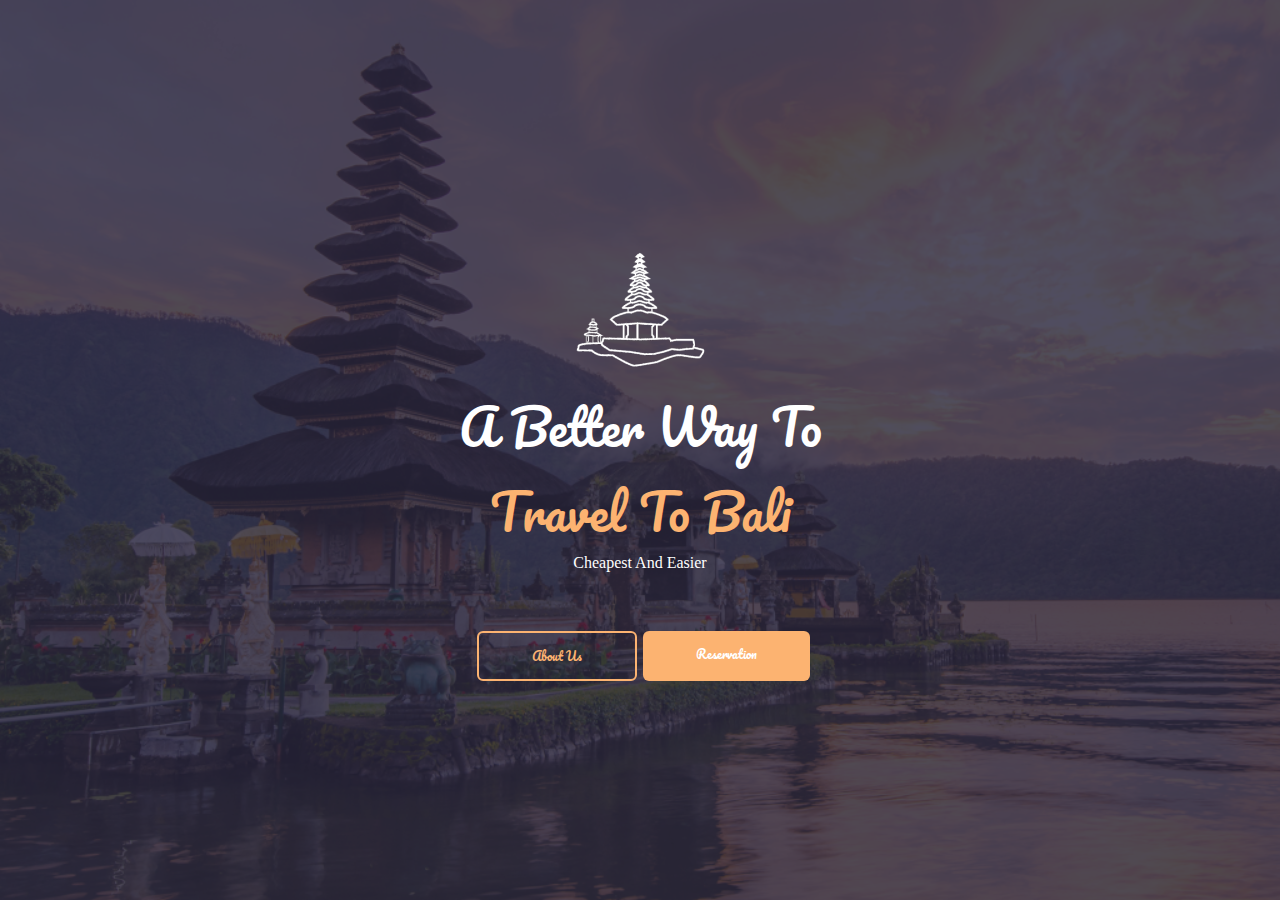
<file: index.html>
<!DOCTYPE html>
<html lang="en">

<head>
  <meta charset="UTF-8">
  <meta http-equiv="X-UA-Compatible" content="IE=edge">
  <meta name="viewport" content="width=device-width, initial-scale=1.0">
  <link rel="stylesheet" href="style.css">
  <link rel="preconnect" href="https://fonts.googleapis.com">
  <link rel="preconnect" href="https://fonts.gstatic.com" crossorigin>
  <link href="https://fonts.googleapis.com/css2?family=Pacifico&display=swap" rel="stylesheet">
  <title>BaliTravel</title>
</head>

<body>
  <div class="bg1">
    <div class="bg-violet"></div>
    <div class="container">
      <div class="front icon"><img src="/pict/IconBali.png" alt=""></div>
      <div class="front better">a Better way to</div>
      <div class="front travel">Travel to Bali</div>
      <div class="front cheap">Cheapest and Easier</div>

      <div class="front button-wrap">
        <div class="about"><a href="readmore.html">About Us</a></div>
        <br>
        <div class="reser"><a href="reservation.html">Reservation</a></div>
      </div>
    </div>
  </div>
</body>

</html>
</file>
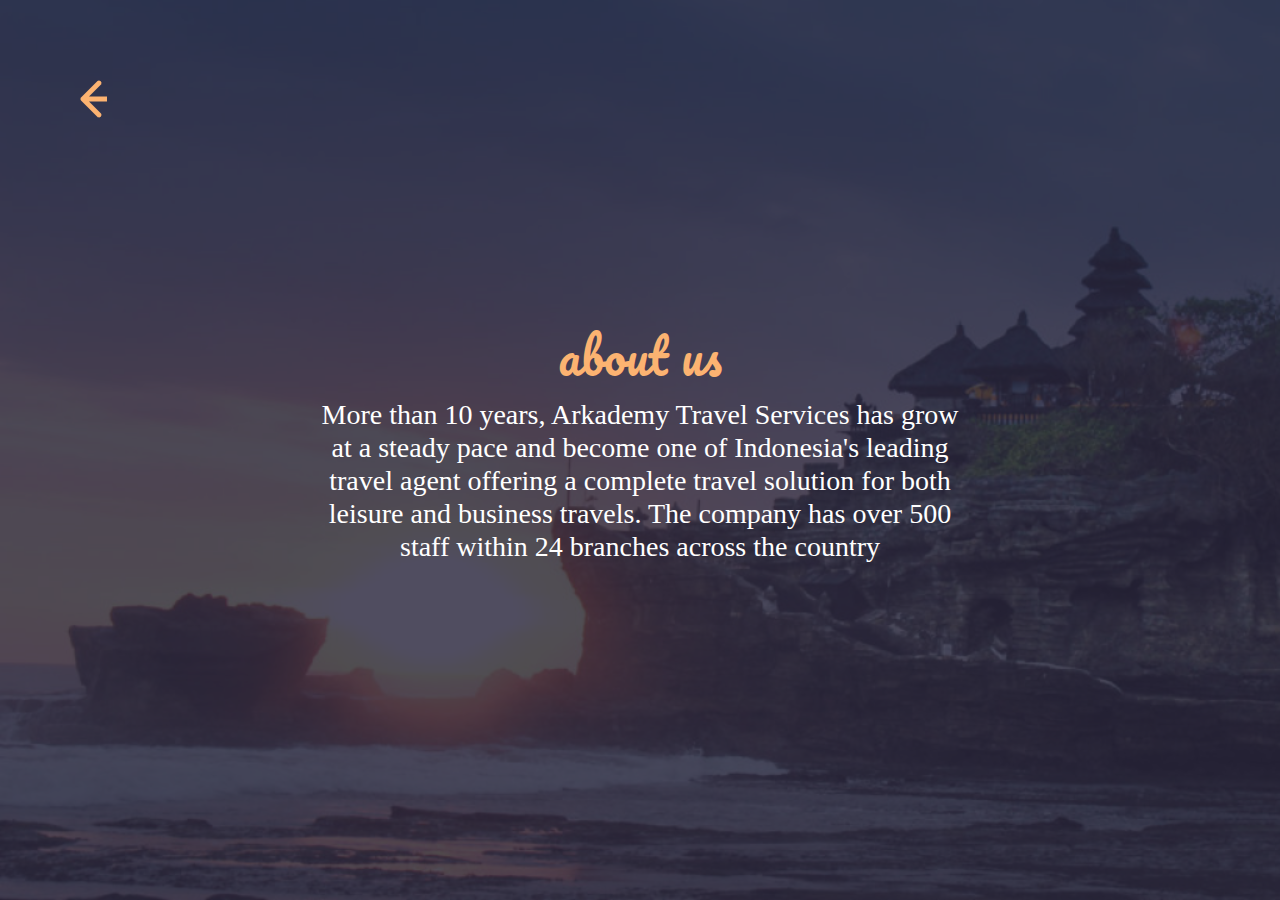
<file: readmore.html>
<!DOCTYPE html>
<html lang="en">
<head>
    <meta charset="UTF-8">
    <meta http-equiv="X-UA-Compatible" content="IE=edge">
    <meta name="viewport" content="width=device-width, initial-scale=1.0">
    <link rel="stylesheet" href="readmore.css">
    <link rel="preconnect" href="https://fonts.googleapis.com">
<link rel="preconnect" href="https://fonts.gstatic.com" crossorigin>
<link href="https://fonts.googleapis.com/css2?family=Pacifico&display=swap" rel="stylesheet">
    <title>About Us</title>
</head>
<body>
    <div class="bg2">
         <div class="bg-violet"></div>
        <div class="back"><a href="index.html"><img src="/pict/Back.png" alt=""></a> </div>
     <div class="container">
        <div class="about">about us</div>
         <div class="more">More than 10 years, Arkademy Travel Services has grow at a steady pace and become one of Indonesia's leading travel agent offering a complete travel solution for both leisure and business travels. The company has over 500 staff within 24 branches across the country</div>
    </div>
</div>
</div>
</div>
</div>
</body>
</html>
</file>
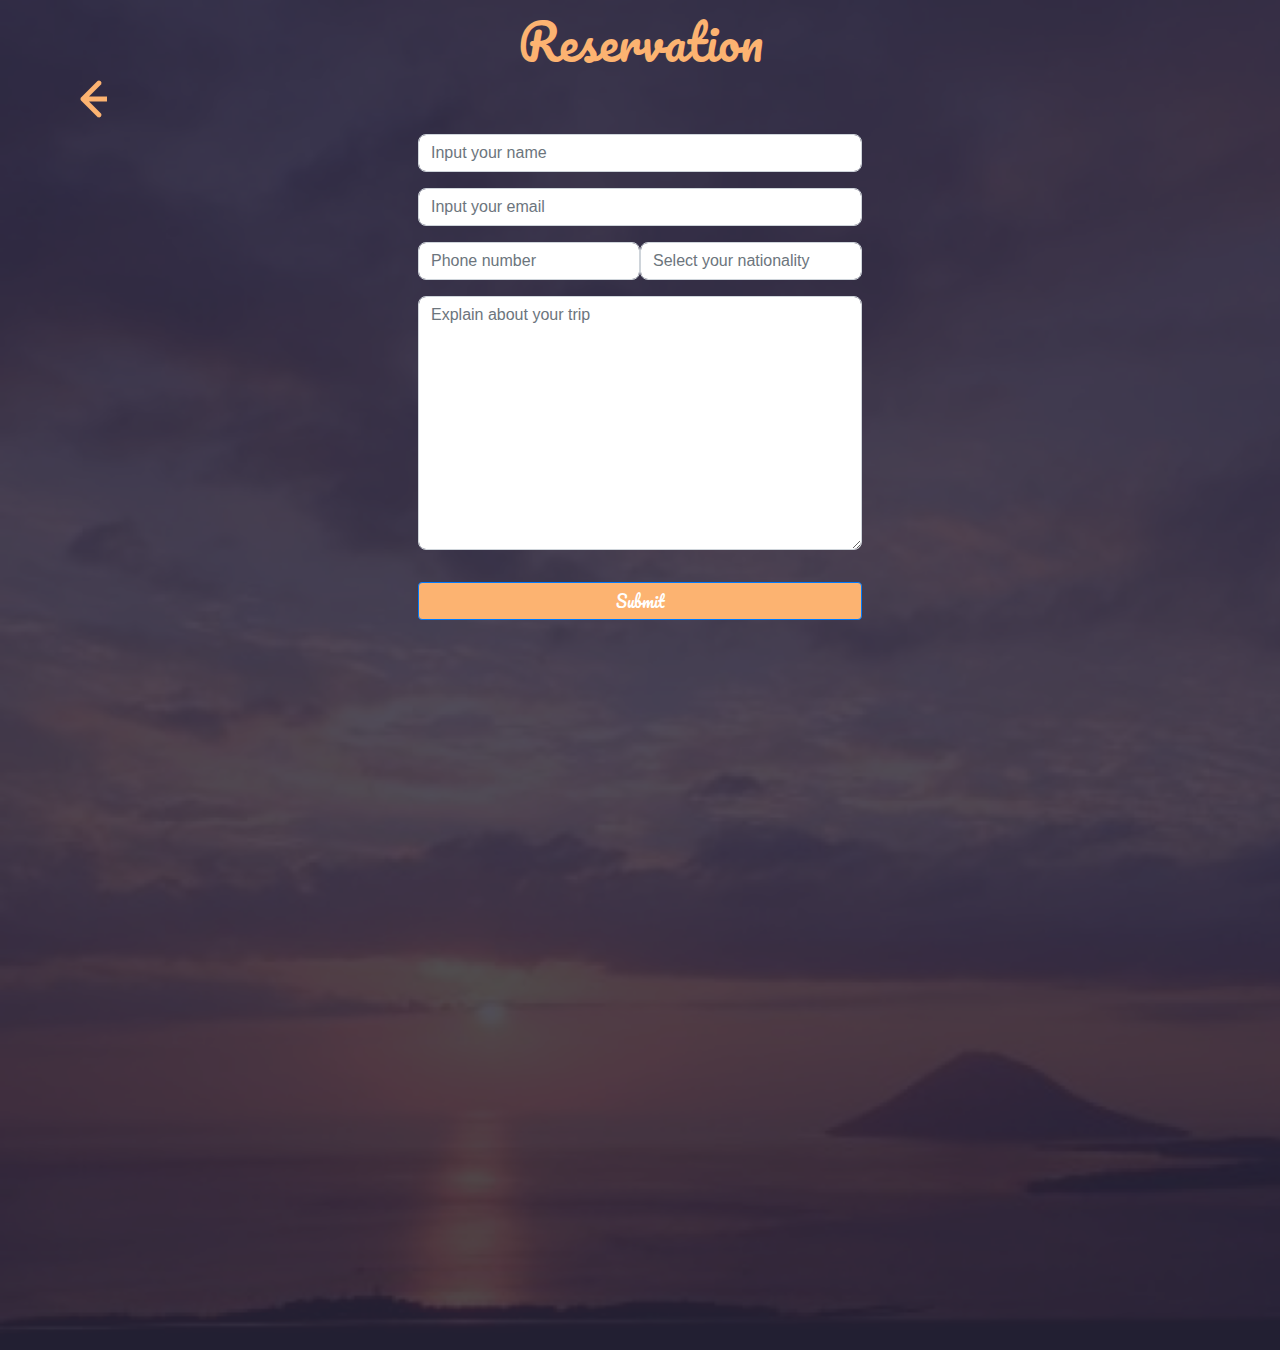
<file: reservation.html>
<!DOCTYPE html>
<html lang="en">
<head>
    <meta charset="UTF-8">
    <meta http-equiv="X-UA-Compatible" content="IE=edge">
    <meta name="viewport" content="width=device-width, initial-scale=1.0">
    <link rel="stylesheet" href="https://stackpath.bootstrapcdn.com/bootstrap/4.5.2/css/bootstrap.min.css">
    <link rel="stylesheet" href="reservation.css">
    <link rel="preconnect" href="https://fonts.googleapis.com">
<link rel="preconnect" href="https://fonts.gstatic.com" crossorigin>
<link href="https://fonts.googleapis.com/css2?family=Pacifico&display=swap" rel="stylesheet">
    <title>Reservation</title>
  <style>
    /*
    Grid system dalam Bootstrap adalah komponen inti yang digunakan untuk mengatur tata letak halaman web secara responsif.
    keterangan: saya menggunakan kelas "container" di luar elemen "form" untuk mengatur tata letak dengan grid system Bootstrap. 
    */
  </style>
</head>
<body>
<div class="bg3">
        <div class="bg-violet"></div>
        <div class="container">
        <div class="form">
            <div class="reservation front">Reservation</div>
            <div class="front isian">
                <div class="form-group">
                    <input class="form-control name" type="text" placeholder="Input your name">
                </div>
                <div class="form-group">
                    <input class="form-control email" type="text" placeholder="Input your email">
                </div>
                <div class="wrap-form">
                    <div class="form-group">
                        <input class="form-control phone" type="text" placeholder="Phone number">
                    </div>
                    <div class="form-group">
                        <input class="form-control nationality" type="text" placeholder="Select your nationality">
                    </div>
                </div>
                <div class="wrap">
                    <textarea class="form-control explain" name="" id="" cols="30" rows="10" placeholder="Explain about your trip"></textarea>
                </div>
                <div class="wrap-button">
                    <input class="btn btn-primary submit" type="submit" value="Submit">
                </div>
            </div>
        </div>
        <div class="back"><a href="index.html"><img src="/pict/Back.png" alt=""></a></div>
    </div>
</div>
</body>
</html>
</file>
<file: style.css>
/* Global Styles */
* {
    padding: 0;
    margin: 0;
  }
  
  body {
    font-family: 'Pacifico', cursive;
    text-transform: capitalize;
  }
  
  /* Background Styles */
  .bg1 {
    width: 100%;
    height: 100vh;
    background-image: url(/pict/ImageBackground.png);
    background-repeat: no-repeat;
    background-size: cover;
  }
  
  .bg-violet {
    width: 100%;
    height: 100vh;
    position: absolute;
    background: rgba(42, 38, 61, 0.82);
  }
  
  /* Container Styles */
  .container {
    display: flex;
    flex-direction: column;
    align-items: center;
    justify-content: center;
    height: 100vh;
  }
  
  /* Icon Styles */
  .icon {
    width: 165px;
    height: 165px;
    left: 564px;
    top: 44px;
  }
  
  /* Heading Styles */
  .better,
  .travel {
    font-size: 48px;
    color: #ffffff;
  }
  
  .travel {
    color: #fcb371;
  }
  
  /* Text Styles */
  .cheap {
    color: #ffffff;
    margin-bottom: 59px;
    font-family: none;
  }
  
  .about,
  .reser {
    font-size: 12px;
    border-radius: 6px;
    margin-left: 6.5px;
    padding: 12px 53px 13px;
  }
  
  .about {
    color: #fcb371;
    border: 2px solid #fcb371;
  }
  
  .reser {
    color: #ffffff;
    background-color: #fcb371;
  }
  
  /* Button Wrap Styles */
  .button-wrap {
    display: flex;
    flex-direction: row;
  }
  
  /* Link Styles */
  .about a {
    color: #fcb371;
    text-decoration: none;
  }
  
  .reser a {
    color: #ffffff;
    text-decoration: none;
  }
  
  /* Front Styles */
  .front {
    z-index: 99;
  }
  
  /* Media Queries */
  @media (max-width: 768px) {
  
    .better,
    .travel {
      font-size: 36px;
    }
  
    .cheap {
      margin-bottom: 30px;
    }
  
    .about,
    .reser {
      font-size: 10px;
      padding: 10px 40px 11px;
    }
  }
  
  @media (min-width: 769px) and (max-width: 1024px) {
  
    .better,
    .travel {
      font-size: 42px;
    }
  
    .cheap {
      margin-bottom: 45px;
    }
  
    .about,
    .reser {
      font-size: 12px;
      padding: 12px 50px 13px;
    }
  
  }
</file>
<file: readmore.css>
/* Global Styles */
* {
    padding: 0;
    margin: 0;
  }
  
  /* Background Styles */
  .bg2 {
    width: 100%;
    height: 100vh;
    background-image: url(pict/bg1.png);
    background-repeat: no-repeat;
    background-size: cover;
  }
  
  .bg-violet {
    width: 100%;
    height: 100vh;
    position: absolute;
    background: rgba(42, 38, 61, 0.82);
  }
  
  /* Container Styles */
  .container {
    display: flex;
    flex-direction: column;
    align-items: center;
    justify-content: center;
    justify-items: center;
    height: 100vh;
    width: 100%;
  }
  
  /* Back Button Styles */
  .back {
    position: fixed;
    width: 24px;
    height: 0px;
    left: 80px;
    top: 80px;
  }
  
  /* Heading Styles */
  .about {
    font-family: 'Pacifico', cursive;
    color: #fcb371;
    font-size: 48px;
    z-index: 99;
    text-align: center;
  }
  
  /* More Text Styles */
  .more {
    color: #ffffff;
    width: 50%;
    height: 190px;
    font-size: 28px;
    z-index: 99;
    text-align: center;
    line-height: 33px;
    font-weight: 400;
    font-style: normal;
  }
  
  /* Media Queries */
  @media (max-width: 768px) {
    .about {
      font-size: 36px;
    }
  
    .more {
      font-size: 24px;
      height: auto;
      padding: 20px;
    }
  }
  
  @media (max-width: 480px) {
    .about {
      font-size: 24px;
    }
  
    .more {
      font-size: 20px;
      height: auto;
      padding: 15px;
    }
  }
</file>
<file: reservation.css>
* {
    padding: 0;
    margin: 0;
  }
  
  html,
  body {
    padding: 0;
    margin: 0;
  }
  
  .bg3 {
    width: 100%;
    height: 150vh;
    background-image: url(/pict/bg2.png);
    background-repeat: no-repeat;
    background-size: cover;
    position: relative;
  }
  
  .bg-violet {
    position: absolute;
    width: 100%;
    height: 150vh;
    background: rgba(42, 38, 61, 0.82);
  }
  
  .back {
    position: fixed;
    width: 24px;
    height: 0px;
    left: 80px;
    top: 80px;
    z-index: 999999;
  }
  
  .reservation {
    font-family: 'Pacifico', cursive;
    font-style: normal;
    font-weight: 400;
    font-size: 48px;
    line-height: 84px;
    text-align: center;
    color: #fcb371;
    width: 100%;
  }
  
  .front {
    z-index: 999;
  }
  
  .isian {
    display: flex;
    flex-direction: column;
    width: 100%;
    padding-top: 50px;
  }
  
  .name,
  .phone,
  .nationality,
  .email,
  .explain {
    border-radius: 8px;
  }
  
  .wrap-button {
    width: 100%;
  }
  
  .submit {
    font-family: 'Pacifico', cursive;
    color: white;
    width: 100%;
    height: 100%;
    background-color: #fcb371;
    margin-top: 32px;
    z-index: 999999;
  }
  
  .form {
    display: flex;
    flex-direction: column;
    height: 100%;
    z-index: 10;
    padding: 0 30% 0 30%;
  }
  
  .wrap-form {
    width: 100%;
    justify-content: space-between;
    display: flex;
    flex-direction: row;
  }
  
  /* Media Queries */
  @media (max-width: 768px) {
    .isian {
      padding-top: 30px;
    }
  
    .form {
      padding: 0 15% 0 15%;
    }
  
    .bg3 {
      height: 100vh;
    }
  }
</file>
